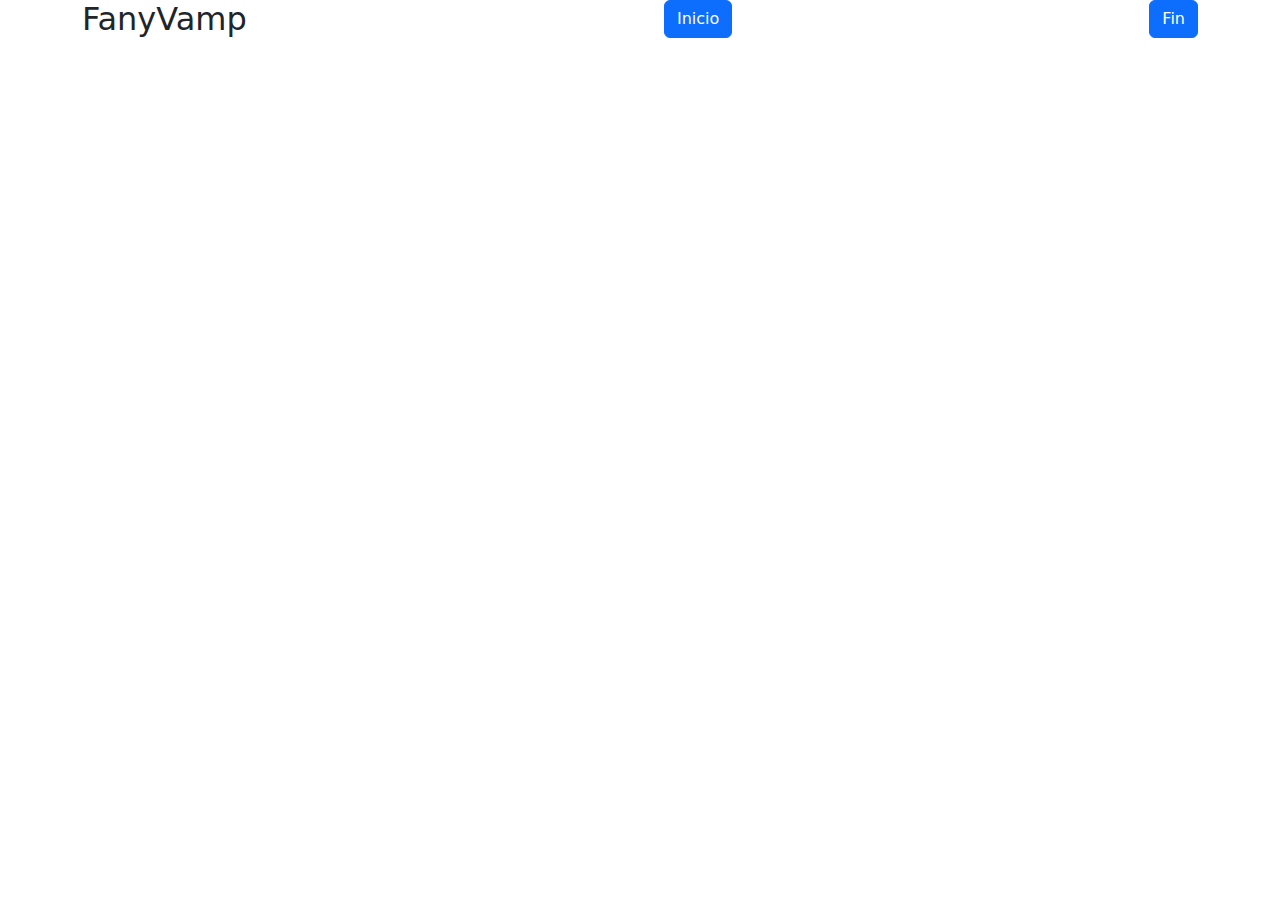
<file: Arte.html>
<!DOCTYPE html>
<html lang="es">
<head>
  <meta charset="UTF-8">
  <meta name="viewport" content="width=device-width, initial-scale=1.0">
  <title>Carousel de Twitch</title>
  <!-- Bootstrap CSS -->
  <link href="https://cdnjs.cloudflare.com/ajax/libs/twitter-bootstrap/5.2.3/css/bootstrap.min.css" rel="stylesheet">
</head>
<body>

<div class="container">
  <!-- Título del carousel con los botones -->
  <h2 class="d-flex justify-content-between align-items-center">
    <span>FanyVamp</span>
    <button class="btn btn-primary" type="button" data-bs-target="#carouselExampleControls" data-bs-slide="prev">Inicio</button>
    <button class="btn btn-primary" type="button" data-bs-target="#carouselExampleControls" data-bs-slide="next">Fin</button>
  </h2>
  <div id="carouselExampleControls" class="carousel slide">
    <div class="carousel-inner">
      <div class="carousel-item active">
        <div id="twitch-embed-1" class="carousel-twitch"></div>
      </div>
      <div class="carousel-item">
        <div id="twitch-embed-2" class="carousel-twitch"></div>
      </div>
    </div>
  </div>
</div>

<script src="https://embed.twitch.tv/embed/v1.js"></script>

<!-- Script para configurar el Twitch Embed en cada slide -->
<script>
  // Configuración del Twitch Embed para el canal 1
  new Twitch.Embed("twitch-embed-1", {
    width: 854,
    height: 480,
    channel: "fanyvamp", // Reemplaza "nombredeusuario1" con el primer nombre de usuario o ID del canal
    parent: ["fanyvamp.github.io"] // Reemplaza "tudominio.com" con el dominio de tu página web
  });

  // Configuración del Twitch Embed para el canal 2
  new Twitch.Embed("twitch-embed-2", {
    width: 854,
    height: 480,
    channel: "fanyvampart", // Reemplaza "nombredeusuario2" con el segundo nombre de usuario o ID del canal
    parent: ["fanyvamp.github.io"] // Reemplaza "tudominio.com" con el dominio de tu página web
  });
</script>

<!-- jQuery -->
<script src="https://ajax.googleapis.com/ajax/libs/jquery/3.6.0/jquery.min.js"></script>

<!-- Bootstrap JS -->
<script src="https://cdnjs.cloudflare.com/ajax/libs/twitter-bootstrap/5.2.3/js/bootstrap.bundle.min.js"></script>

<script>
$(document).ready(function(){
  // Al cambiar de slide en el carousel
  $('#carouselExampleControls').on('slid.bs.carousel', function (e) {
    // Obtener el índice del slide activo
    var index = $('.carousel-inner .carousel-item.active').index() + 1;
    // Cambiar el contenido del span según el índice
    if (index === 1) {
      $('h2 span').text('FanyVamp');
    } else if (index === 2) {
      $('h2 span').text('FanyVamp Art');
    }
  });
});
</script>

</body>
</html>
</file>
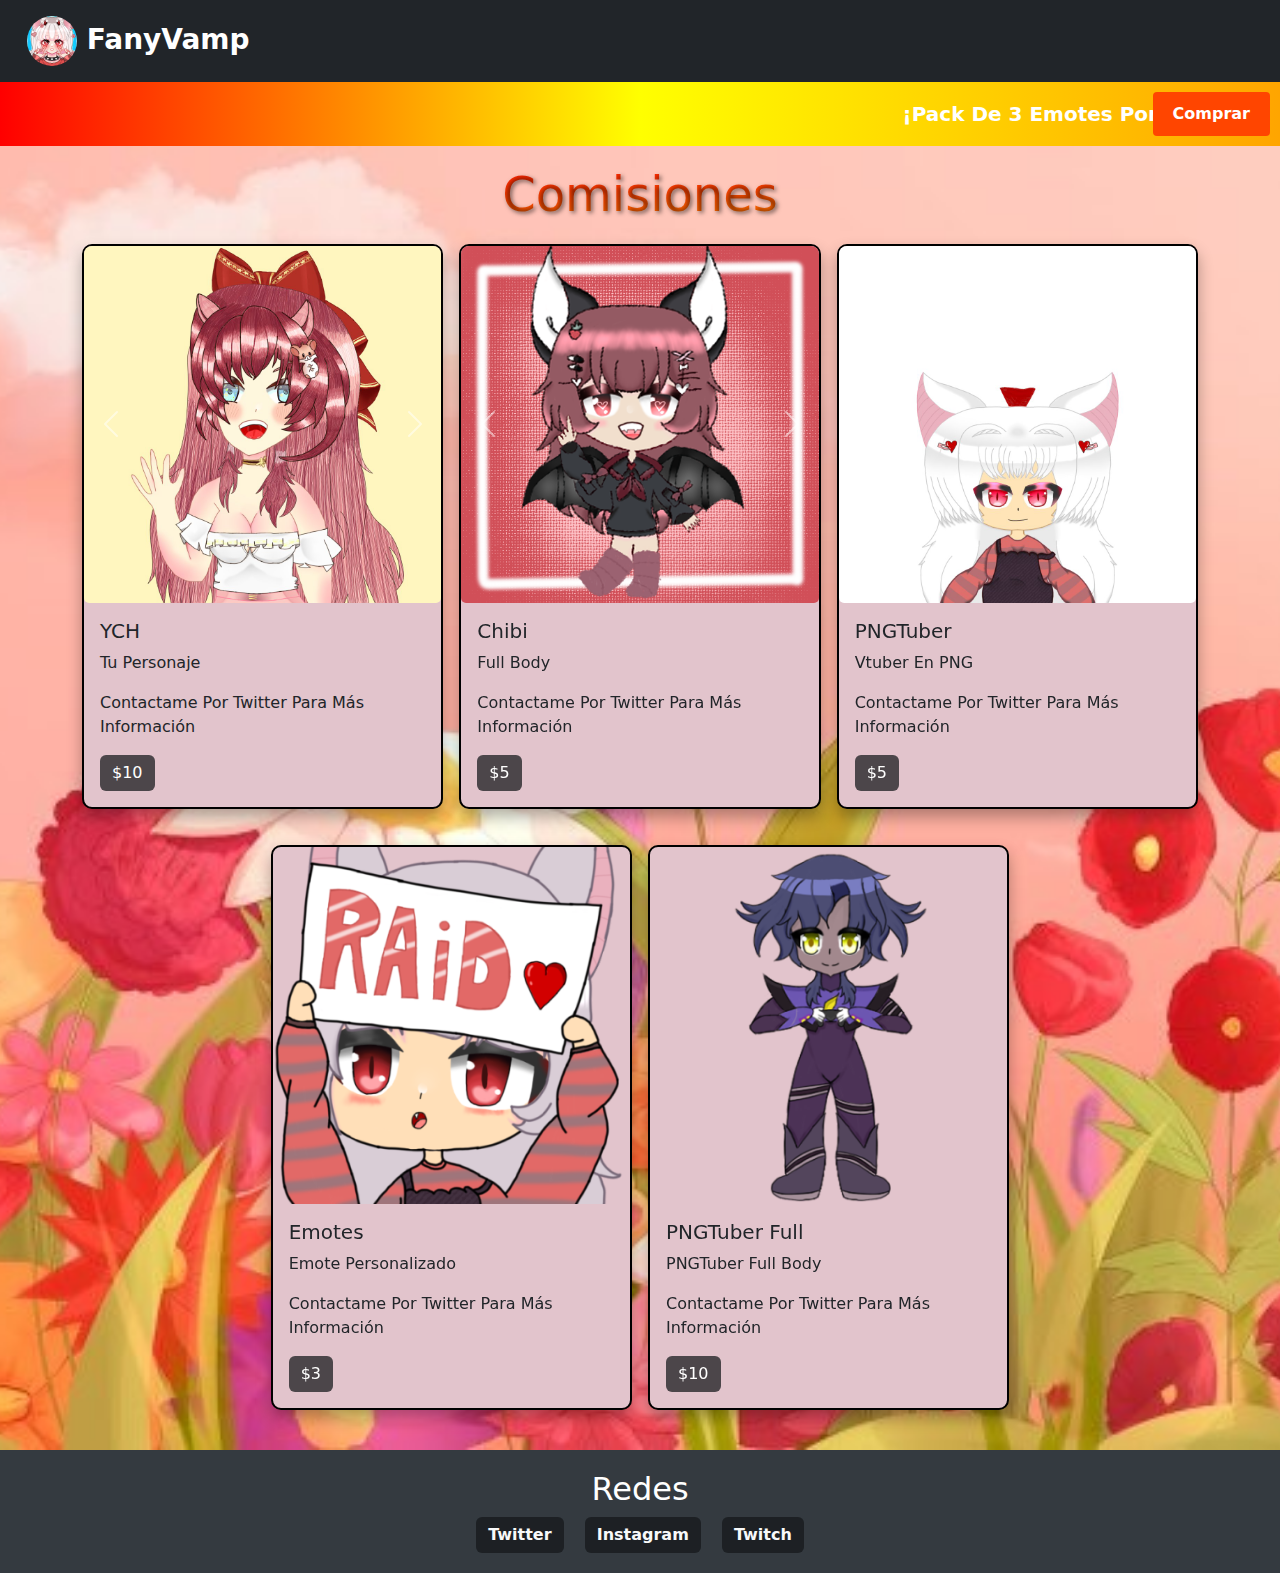
<file: Comisiones.html>
<!DOCTYPE html>
<html lang="es">
<head>
  <meta charset="UTF-8">
  <meta name="viewport" content="width=device-width, initial-scale=1">
  <title>FanyVamp - Comisiones</title>
  <!-- Página Web Hecha Por KC8 -->
  <link rel="stylesheet" href="https://cdnjs.cloudflare.com/ajax/libs/bootstrap/5.2.3/css/bootstrap.min.css">
  <link rel="stylesheet" href="FanyVampComisiones.css">
  <link rel="shortcut icon" href="Sources/Icon/Logo.ico">
</head>

<body id="main-container">
  <nav class="navbar navbar-dark bg-dark">
    <div class="container-fluid">
      <span class="navbar-text fs-3 fw-bold TxT">
        <img class="rounded-circle" src="Sources/Profile/PFP.jpg" width="50px" height="50px">
        FanyVamp
      </span>
    </div>
  </nav>

  <div class="header-section">
    <div class="btnn-container">
        <div class="promo-text">
            ¡Pack De 3 Emotes Por $5!
        </div>
        <a href="https://ko-fi.com/fanyvamp/" class="btn btnn">Comprar</a>
    </div>
</div>

  <div class="content">
    <h1>Comisiones</h1>

    <div class="container">
      <div class="row row-cols-1 row-cols-md-2 row-cols-lg-3 g-3 justify-content-center"> <!-- Utilizamos las clases de Bootstrap para definir el diseño de las imágenes -->

        <div class="col">
          <div class="card">
            <div id="carousel1" class="carousel slide" data-bs-ride="carousel" data-bs-interval="3000">
              <div class="carousel-inner">
                <div class="carousel-item active">
                  <img src="Sources/Portfolio/Drawing-1.jpeg" class="card-img img-fluid">
                </div>
                <div class="carousel-item">
                  <img src="Sources/Portfolio/Drawing-2.jpeg" class="card-img img-fluid">
                </div>
              </div>
              <a class="carousel-control-prev" href="#carousel1" role="button" data-bs-slide="prev">
                <span class="carousel-control-prev-icon" aria-hidden="true"></span>
              </a>
              <a class="carousel-control-next" href="#carousel1" role="button" data-bs-slide="next">
                <span class="carousel-control-next-icon" aria-hidden="true"></span>
              </a>
            </div>
            <div class="card-body">
              <h5 class="card-title">YCH</h5>
              <p class="card-text">Tu Personaje</p>
              <p class="card-text">Contactame Por Twitter Para Más Información</p>
              <a href="https://ko-fi.com/fanyvamp/" class="btn btn-primary" target="_blank">$10</a>
            </div>
          </div>
        </div>

        <div class="col">
          <div class="card">
            <div id="carousel2" class="carousel slide" data-bs-ride="carousel" data-bs-interval="3000">
              <div class="carousel-inner">
                <div class="carousel-item">
                  <img src="Sources/Portfolio/Drawing-3.jpeg" class="card-img img-fluid">
                </div>
                <div class="carousel-item active">
                  <img src="Sources/Portfolio/Drawing-4.jpeg" class="card-img img-fluid">
                </div>
                <div class="carousel-item">
                  <img src="Sources/Portfolio/Drawing-5.jpeg" class="card-img img-fluid">
                </div>
              </div>
              <a class="carousel-control-prev" href="#carousel2" role="button" data-bs-slide="prev">
                <span class="carousel-control-prev-icon" aria-hidden="true"></span>
              </a>
              <a class="carousel-control-next" href="#carousel2" role="button" data-bs-slide="next">
                <span class="carousel-control-next-icon" aria-hidden="true"></span>
              </a>
            </div>
            <div class="card-body">
              <h5 class="card-title">Chibi</h5>
              <p class="card-text">Full Body</p>
              <p class="card-text">Contactame Por Twitter Para Más Información</p>
              <a href="https://ko-fi.com/fanyvamp/" class="btn btn-primary" target="_blank">$5</a>
            </div>
          </div>
        </div>

        <div class="col">
          <div class="card">
            <img src="Sources/Portfolio/Drawing-6.jpeg" class="card-img img-fluid">
            <div class="card-body">
              <h5 class="card-title">PNGTuber</h5>
              <p class="card-text">Vtuber En PNG</p>
              <p class="card-text">Contactame Por Twitter Para Más Información</p>
              <a href="https://ko-fi.com/fanyvamp/" class="btn btn-primary" target="_blank">$5</a>
            </div>
          </div>
        </div>

        <div class="col">
          <div class="card">
            <img src="Sources/Portfolio/Drawing-7.jpeg" class="card-img img-fluid">
            <div class="card-body">
              <h5 class="card-title">Emotes</h5>
              <p class="card-text">Emote Personalizado</p>
              <p class="card-text">Contactame Por Twitter Para Más Información</p>
              <a href="https://ko-fi.com/fanyvamp/" class="btn btn-primary" target="_blank">$3</a>
            </div>
          </div>
        </div>

        <div class="col">
          <div class="card">
            <img src="Sources/Portfolio/Drawing-8.jpeg" class="card-img img-fluid">
            <div class="card-body">
              <h5 class="card-title">PNGTuber Full</h5>
              <p class="card-text">PNGTuber Full Body</p>
              <p class="card-text">Contactame Por Twitter Para Más Información</p>
              <a href="https://ko-fi.com/fanyvamp/" class="btn btn-primary" target="_blank">$10</a>
            </div>
          </div>
        </div>

      </div>
    </div>
  </div>

  <footer class="footer">
    <div class="container text-center">
      <h2>Redes</h2>
      <a href="https://twitter.com/FanyVamp" class="btn mx-2 fw-bold text-light" target="_blank">Twitter</a>
      <a href="https://www.instagram.com/fanyvampart" class="btn mx-2 fw-bold text-light" target="_blank">Instagram</a>
      <a href="https://www.twitch.tv/fanyvamp" class="btn mx-2 fw-bold text-light" target="_blank">Twitch</a>    
    </div>
  </footer>

  <script src="https://cdnjs.cloudflare.com/ajax/libs/bootstrap/5.2.3/js/bootstrap.bundle.min.js"></script>
  <script src="https://cdnjs.cloudflare.com/ajax/libs/jquery/3.6.0/jquery.min.js"></script>
</body>
</html>
</file>
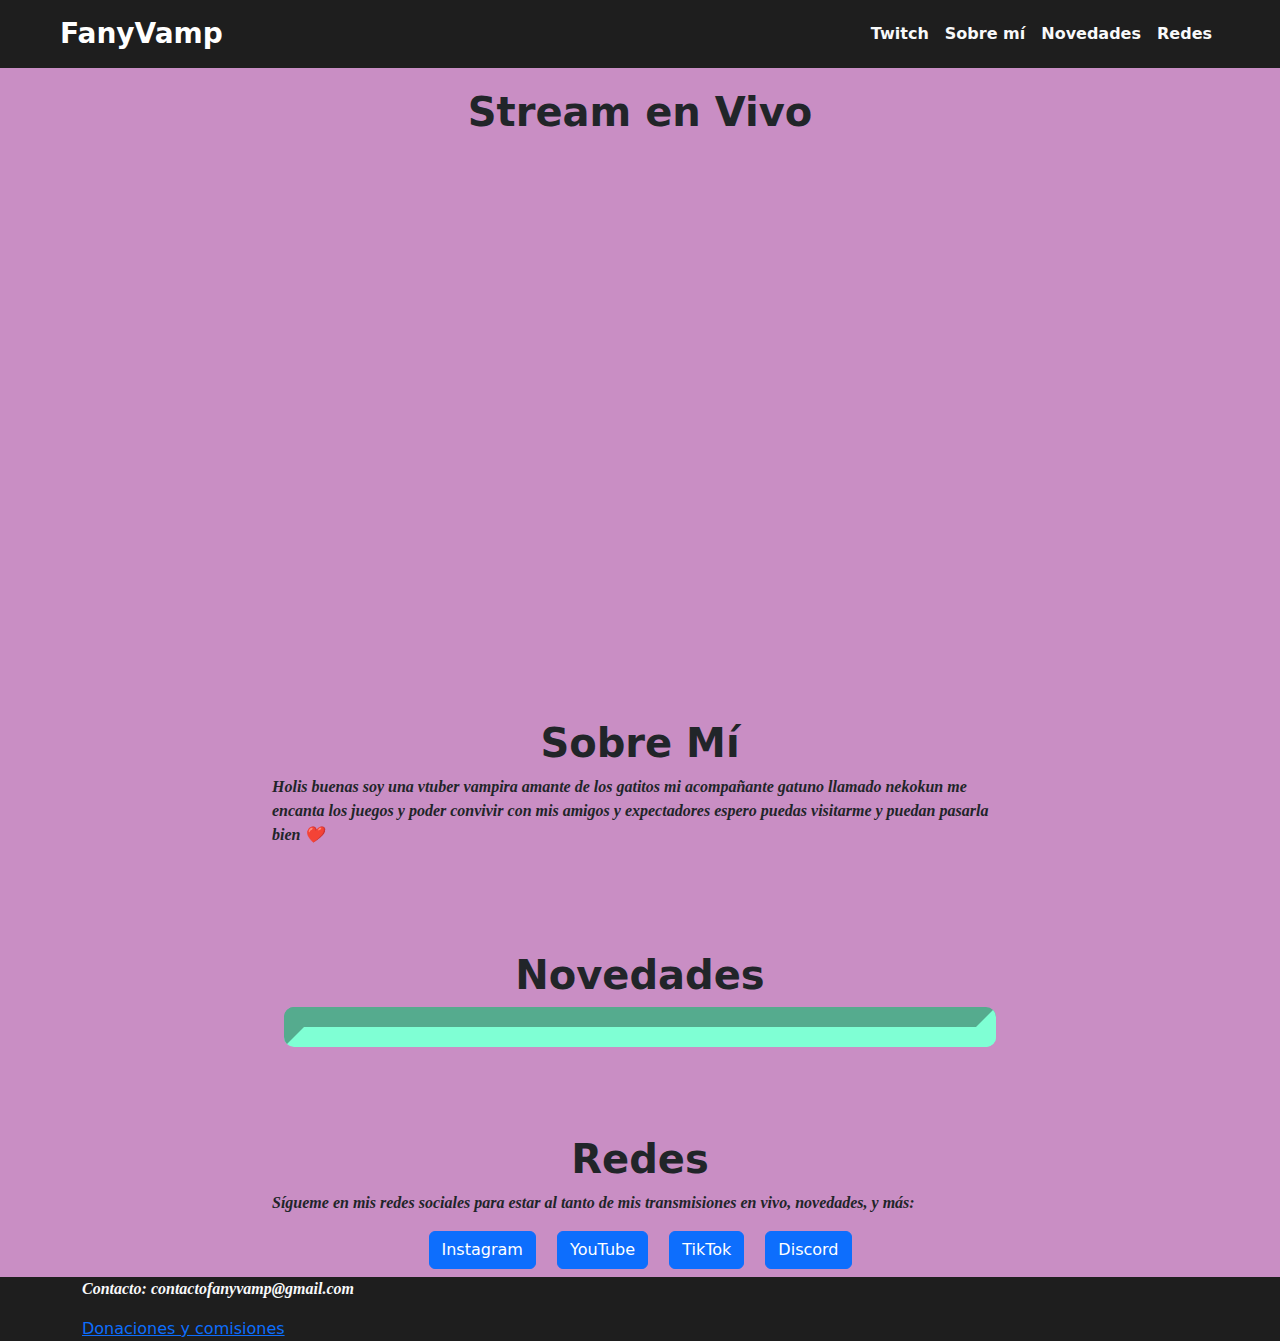
<file: Fany7.html>
<!DOCTYPE html>
<html lang="es">
<head>
  <title>Fany Vampirina</title>
  <!-- Meta etiquetas -->
  <meta charset="utf-8">
  <meta name="viewport" content="width=device-width, initial-scale=1">
  <!-- Estilos de Bootstrap 5.2.3 -->
  <link rel="stylesheet" href="https://cdnjs.cloudflare.com/ajax/libs/bootstrap/5.2.3/css/bootstrap.min.css">
  <link rel="stylesheet" href="FanyVamp.css"> 
</head>
<body data-bs-spy="scroll" data-bs-target="#navbar" data-bs-offset="70" class="scrollspy">
  <!-- Menú de navegación -->
 <nav class="navbar navbar-expand-lg navbar-dark fixed-top">
    <div class="container-fluid">
        <a class="navbar-brand ms-lg-5 fs-3 fw-bold">FanyVamp</a>
        <button class="navbar-toggler" type="button" data-bs-toggle="collapse" data-bs-target="#navbarNav" aria-controls="navbarNav" aria-expanded="false" aria-label="Toggle navigation">
            <span class="navbar-toggler-icon"></span>
        </button>
        <div class="collapse navbar-collapse justify-content-end" id="navbarNav">
            <ul class="navbar-nav me-lg-5">
                <li class="nav-item">
                    <a class="nav-link fw-bold text-light" href="#twitch">Twitch</a>
                </li>
                <li class="nav-item">
                    <a class="nav-link fw-bold text-light" href="#sobre-mi">Sobre mí</a>
                </li>
                <li class="nav-item">
                    <a class="nav-link fw-bold text-light" href="#novedades">Novedades</a>
                </li>
                <li class="nav-item">
                    <a class="nav-link fw-bold text-light" href="#redes">Redes</a>
                </li>
            </ul>
        </div>
    </div>
</nav>
  <!-- Sección de Twitch -->
  <div id="twitch" class="container my-2">
    <h1 class="text-center fw-bold">Stream en Vivo</h1>
    <div class="row">
      <div class="col-md-8 mx-auto">
        <!-- Insertar el reproductor de Twitch aquí -->
        <iframe
          src="https://player.twitch.tv/?channel=fanyvamp&parent=FanyVampTest.github.io"
          height="480"
          width="100%"
          frameborder="0"
          scrolling="no"
          allowfullscreen="true">
        </iframe>
      </div>
    </div>
  </div>
  <!-- Sección de Sobre Mí -->
  <div id="sobre-mi" class="container my-2">
    <h1 class="text-center fw-bold">Sobre Mí</h1>
    <div class="row">
      <div class="col-md-8 mx-auto">
        <!-- Agregar información personal aquí -->
        <p class="fw-bold">Holis buenas soy una vtuber vampira amante de los gatitos mi acompañante gatuno llamado nekokun me encanta los juegos y poder convivir con mis amigos y expectadores espero puedas visitarme y puedan pasarla bien ❤️</p>
      </div>
    </div>
  </div>
  <!-- Sección de Novedades -->
  <div id="novedades" class="container my-2">
    <h1 class="text-center fw-bold">Novedades</h1>
    <div class="row">
      <div class="col-md-8 mx-auto">
        <!-- Agregar las últimas noticias y novedades aquí -->
        <div class="container">
          <div class="row Bordecito">
            <div class="col-md-12">
              <div class="d-flex justify-content-center">
                <a class="twitter-timeline" data-width="620" data-height="500" href="https://twitter.com/FanyVamp?ref_src=twsrc%5Etfw"></a> 
              </div>
            </div>
          </div>
        </div>        
    </div>
    </div>
    
      </div>
    <!-- Sección de Redes -->
<div id="redes" class="container my-2">
    <h1 class="text-center fw-bold">Redes</h1>
    <div class="row">
      <div class="col-md-8 mx-auto">
        <!-- Agregar enlaces a las redes sociales aquí -->
        <p class="fw-bold">Sígueme en mis redes sociales para estar al tanto de mis transmisiones en vivo, novedades, y más:</p>
        <div class="text-center">
          <a href="https://www.instagram.com/fany_vamp/?utm_medium=copy_link" class="btn btn-primary mx-2" target="_blank">Instagram</a>
          <a href="https://www.youtube.com/@fany_vamp" class="btn btn-primary mx-2" target="_blank">YouTube</a>
          <a href="https://www.tiktok.com/@fany_vamp" class="btn btn-primary mx-2" target="_blank">TikTok</a>
          <a href="https://discord.gg/AzzJGkstsz" class="btn btn-primary mx-2" target="_blank">Discord</a>          
          </div>          
      </div>
    </div>
  </div>  
      <!-- Footer -->
      <footer style="background-color:rgb(30,30,30);">
        <div class="container">
          <div class="row">
            <div class="col-md-6">
              <!-- Agregar información de contacto aquí -->
              <p class="text-light fw-bold">Contacto: contactofanyvamp@gmail.com</p>
              <a href="https://ko-fi.com/fanyvamp">Donaciones y comisiones</a>
            </div>
          </div>
        </div>
      </footer>
      <!-- Scripts de Bootstrap 5.2.3 -->
      <script src="https://cdnjs.cloudflare.com/ajax/libs/bootstrap/5.2.3/js/bootstrap.min.js"></script>
      <script async src="https://platform.twitter.com/widgets.js" charset="utf-8"></script> 
    </body>
    </html>
</file>
<file: FanyVampComisiones.css>
/* Asegurarse de que el body y html ocupen toda la pantalla */
html, body {
  height: 100%;
  margin: 0;
  padding: 0;
}

/* Establecer el contenedor principal con altura al 100% y display flex */
#main-container {
  min-height: 100%;
  display: flex;
  flex-direction: column;
}

.content {
  flex: 1;
  padding: 20px;
  background-image: url("Sources/Profile/FanyBanner.jpeg");
  background-repeat: no-repeat;
  background-size: cover;
  background-position: center top;
}

.navbar-text {
  margin-left: 15px;
  color: white;
}

.navbar-container {
  display: flex;
  align-items: center;
}

.card {
  margin-bottom: 20px;
  background-color: #e2c4cc;
  box-shadow: 0 8px 15px rgba(0, 0, 0, 0.3);
  transition: transform 0.3s;
  border: 2px solid black;
  border-radius: 10px;
  overflow: hidden;
}

.card:hover {
  transform: scale(1.05);
  border: 4px solid #846;
}

.card-img {
  width: 100%;
  object-fit: contain;
  object-position: center;
}

img {
  max-width: 100%;
  height: auto;
}

.card-title {
  text-align: left;
}

.card-text {
  text-align: left;
}

h1 {
  text-align: center;
  color: white;
  font-size: 36px;
  text-shadow: 2px 2px 4px rgba(0, 0, 0, 0.5);
  margin-bottom: 20px;
  text-align: center;
  font-size: 48px;
  background: linear-gradient(to bottom right, #FF0000, #FF4500, #FFA500);
  -webkit-background-clip: text;
  -webkit-text-fill-color: transparent;
}

.btn {
  background-color: #14171ABA;
  border: none;
}

.btn:hover {
  background-color: red;
}

.btn:active {
  box-shadow: none !important;
  outline: none !important;
  background-color: red !important;
  border-color: transparent !important;
}

.mx-2:hover {
  background-color: #846;
}

.footer {
  background-color: #343a40;
  color: white;
  padding: 20px;
}

.header-section {
  background: linear-gradient(to right, #FF0000, #FFFF00, #FFA500);
  color: #FFF;
  padding: 10px;
}

.btnn-container {
  position: relative;
  display: flex;
  justify-content: flex-end;
  align-items: center;
  overflow: hidden;
  flex: 1;
}

.btnn {
  padding: 10px 20px;
  background-color: #FF4500;
  color: #FFF;
  border: none;
  border-radius: 4px;
  font-size: 16px;
  font-weight: bold;
  text-decoration: none;
}

.promo-text {
  font-size: 20px;
  font-weight: bold;
  position: relative;
  white-space: nowrap;
  overflow: hidden;
  text-align: right;
  width: 250px;
  animation: moveText 5s linear infinite;
}

@keyframes moveText {
  0% {
    left: 0%;
  }
  100% {
    left: -95%;
  }
}
</file>
<file: FanyVamp.css>
body{
    background-color: rgb(201, 142, 196);
}
nav{
    background-color: rgb(30,30,30);
}
.my-2{
    padding-top: 80px;
}
p{
    font-style: italic;
    font-family:bold;
    
}
.d-flex{
    background-color:  rgb(106, 6, 132);
    position: relative;
    border: 20px inset aquamarine;
    border-radius: 10px;
    z-index: 1;
}
</file>
